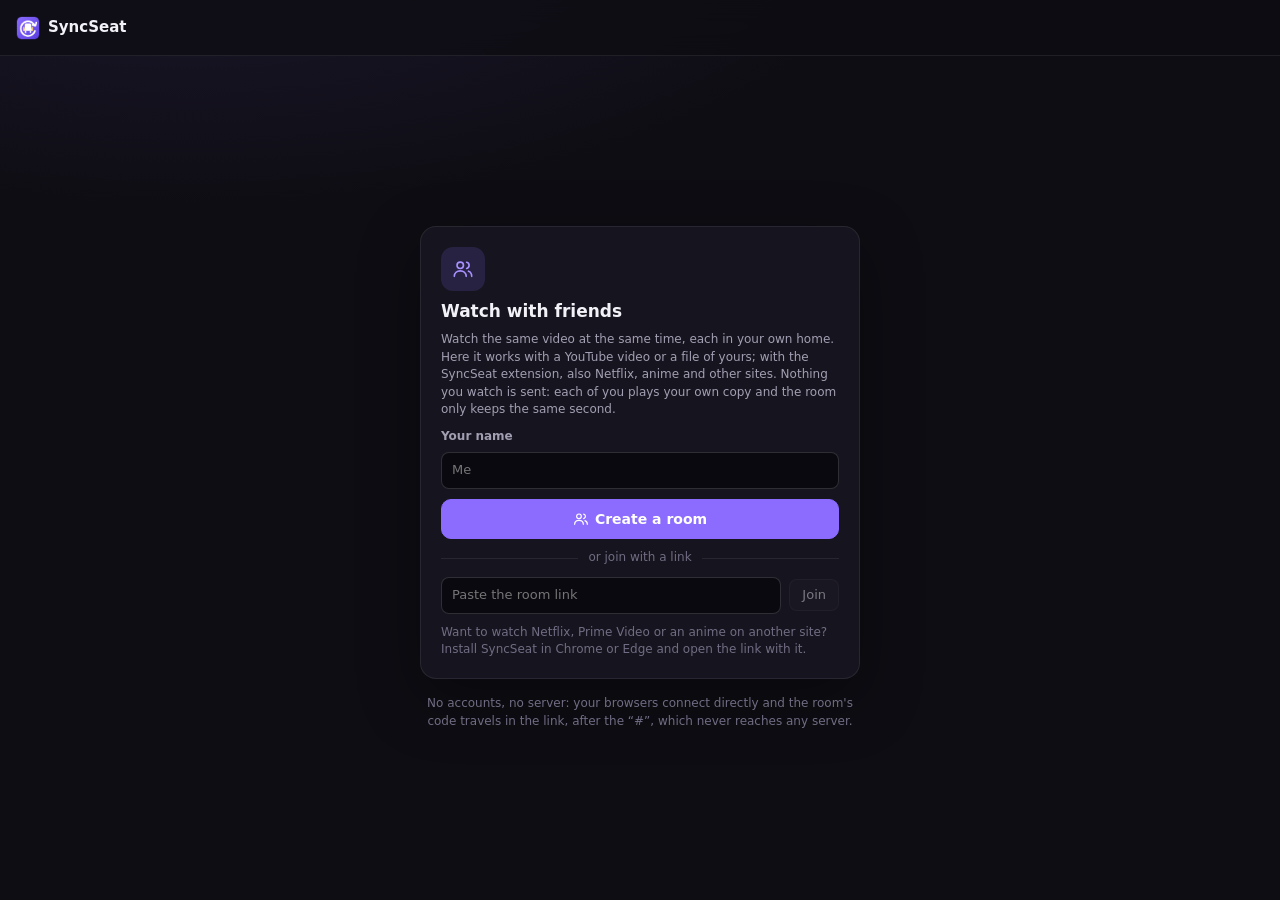
<file: index.html>
<!doctype html>
<html lang="es">
  <head>
    <meta charset="utf-8" />
    <meta name="viewport" content="width=device-width, initial-scale=1" />
    <meta name="referrer" content="no-referrer" />
    <title>SyncSeat · Sala</title>
    <link rel="icon" href="./icon/32.png" />
    <!--
      Preview card that Discord, WhatsApp and other chat apps show when a room link is pasted.
      Their crawlers read this HTML without running scripts and never receive the fragment (#…),
      so the card is the same for invitations and replies and says nothing about the room.
      og:url and og:image must be absolute.
    -->
    <meta
      name="description"
      content="Ver lo mismo a la vez, sincronizados. Abre el enlace para entrar en la sala: sin cuenta y sin instalar nada."
    />
    <meta name="theme-color" content="#8b6cff" />
    <meta property="og:type" content="website" />
    <meta property="og:site_name" content="SyncSeat" />
    <meta property="og:locale" content="es_ES" />
    <meta property="og:title" content="Sala de SyncSeat" />
    <meta
      property="og:description"
      content="Ver lo mismo a la vez, sincronizados. Abre el enlace para entrar en la sala: sin cuenta y sin instalar nada."
    />
    <meta property="og:url" content="https://joseveigac.github.io/syncseat-sala/" />
    <meta property="og:image" content="https://joseveigac.github.io/syncseat-sala/icon/512.png" />
    <meta property="og:image:width" content="512" />
    <meta property="og:image:height" content="512" />
    <meta property="og:image:alt" content="Logotipo de SyncSeat: una butaca de cine dentro de una flecha circular" />
    <meta name="twitter:card" content="summary" />
    <script type="module" crossorigin src="./assets/index-Cd1Z63p4.js"></script>
    <link rel="stylesheet" crossorigin href="./assets/index-DQoMHXRe.css">
  </head>
  <body>
    <div id="app"></div>
  </body>
</html>
</file>
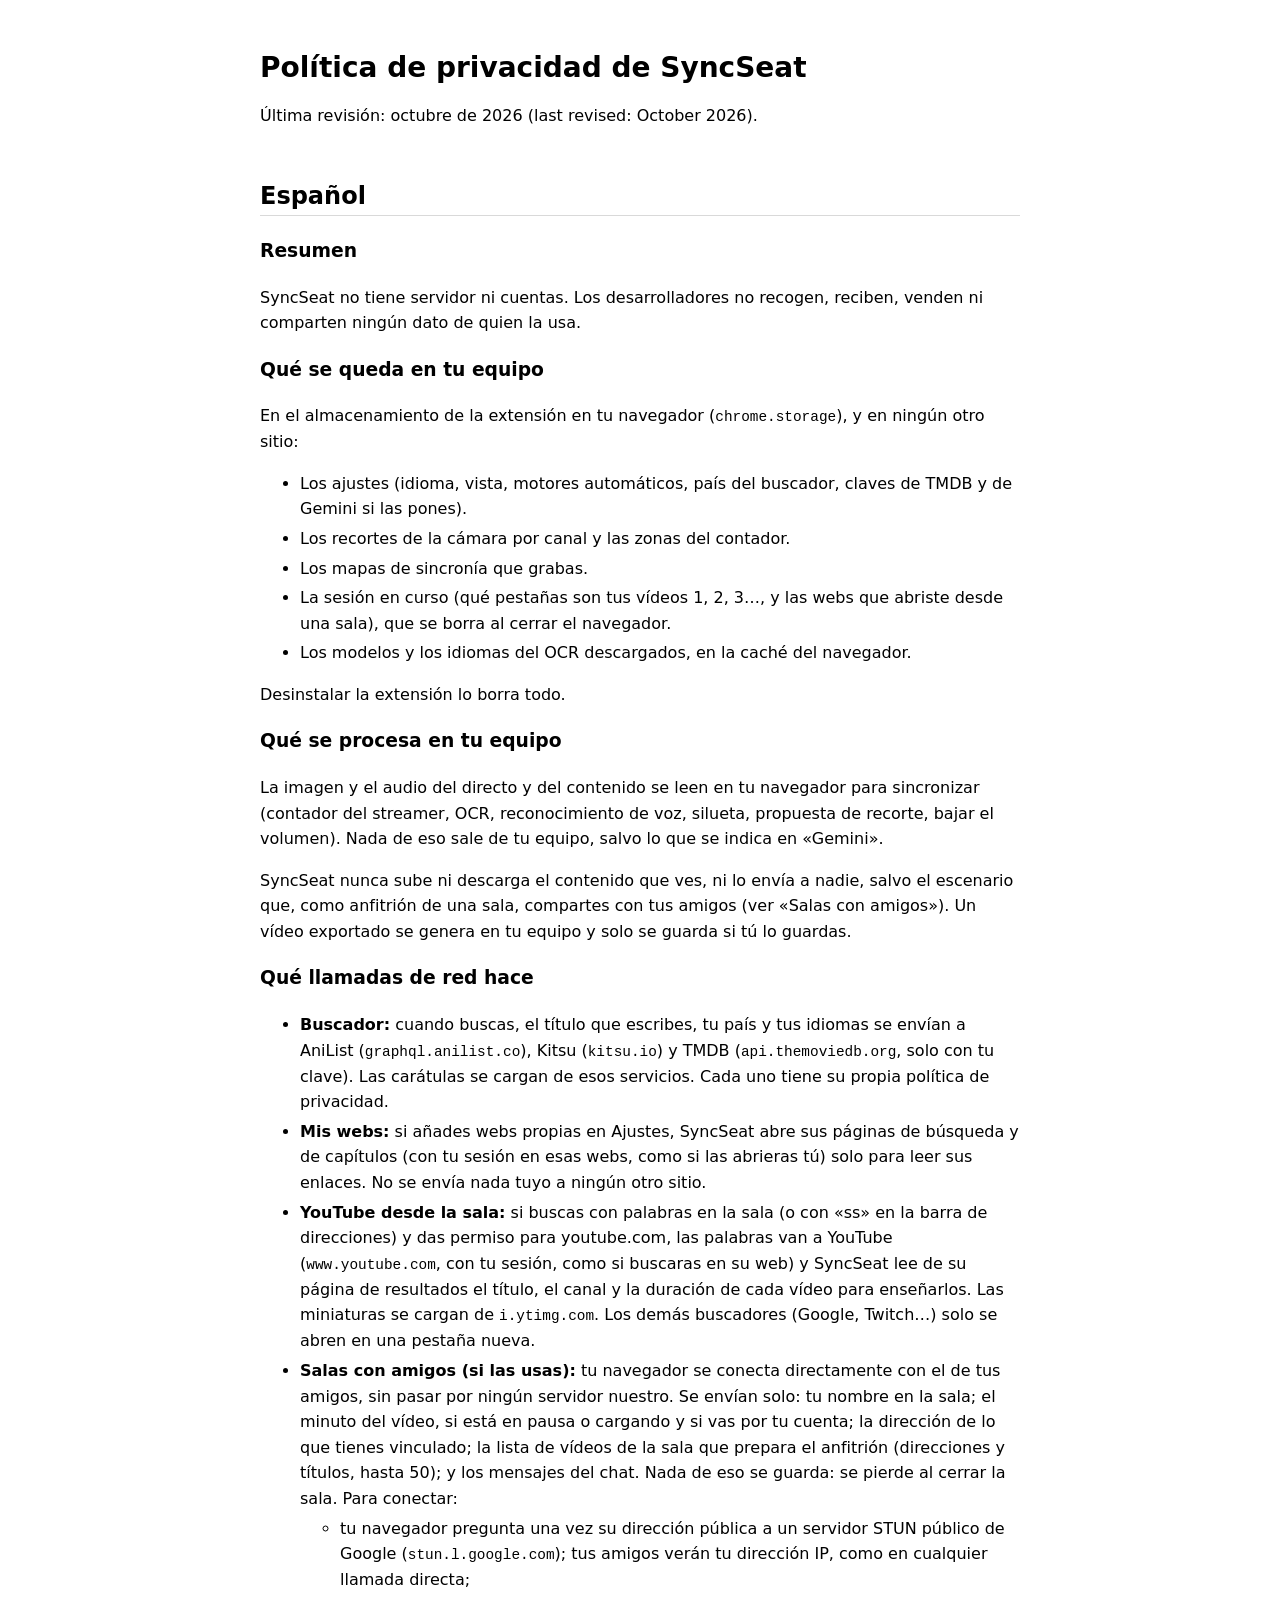
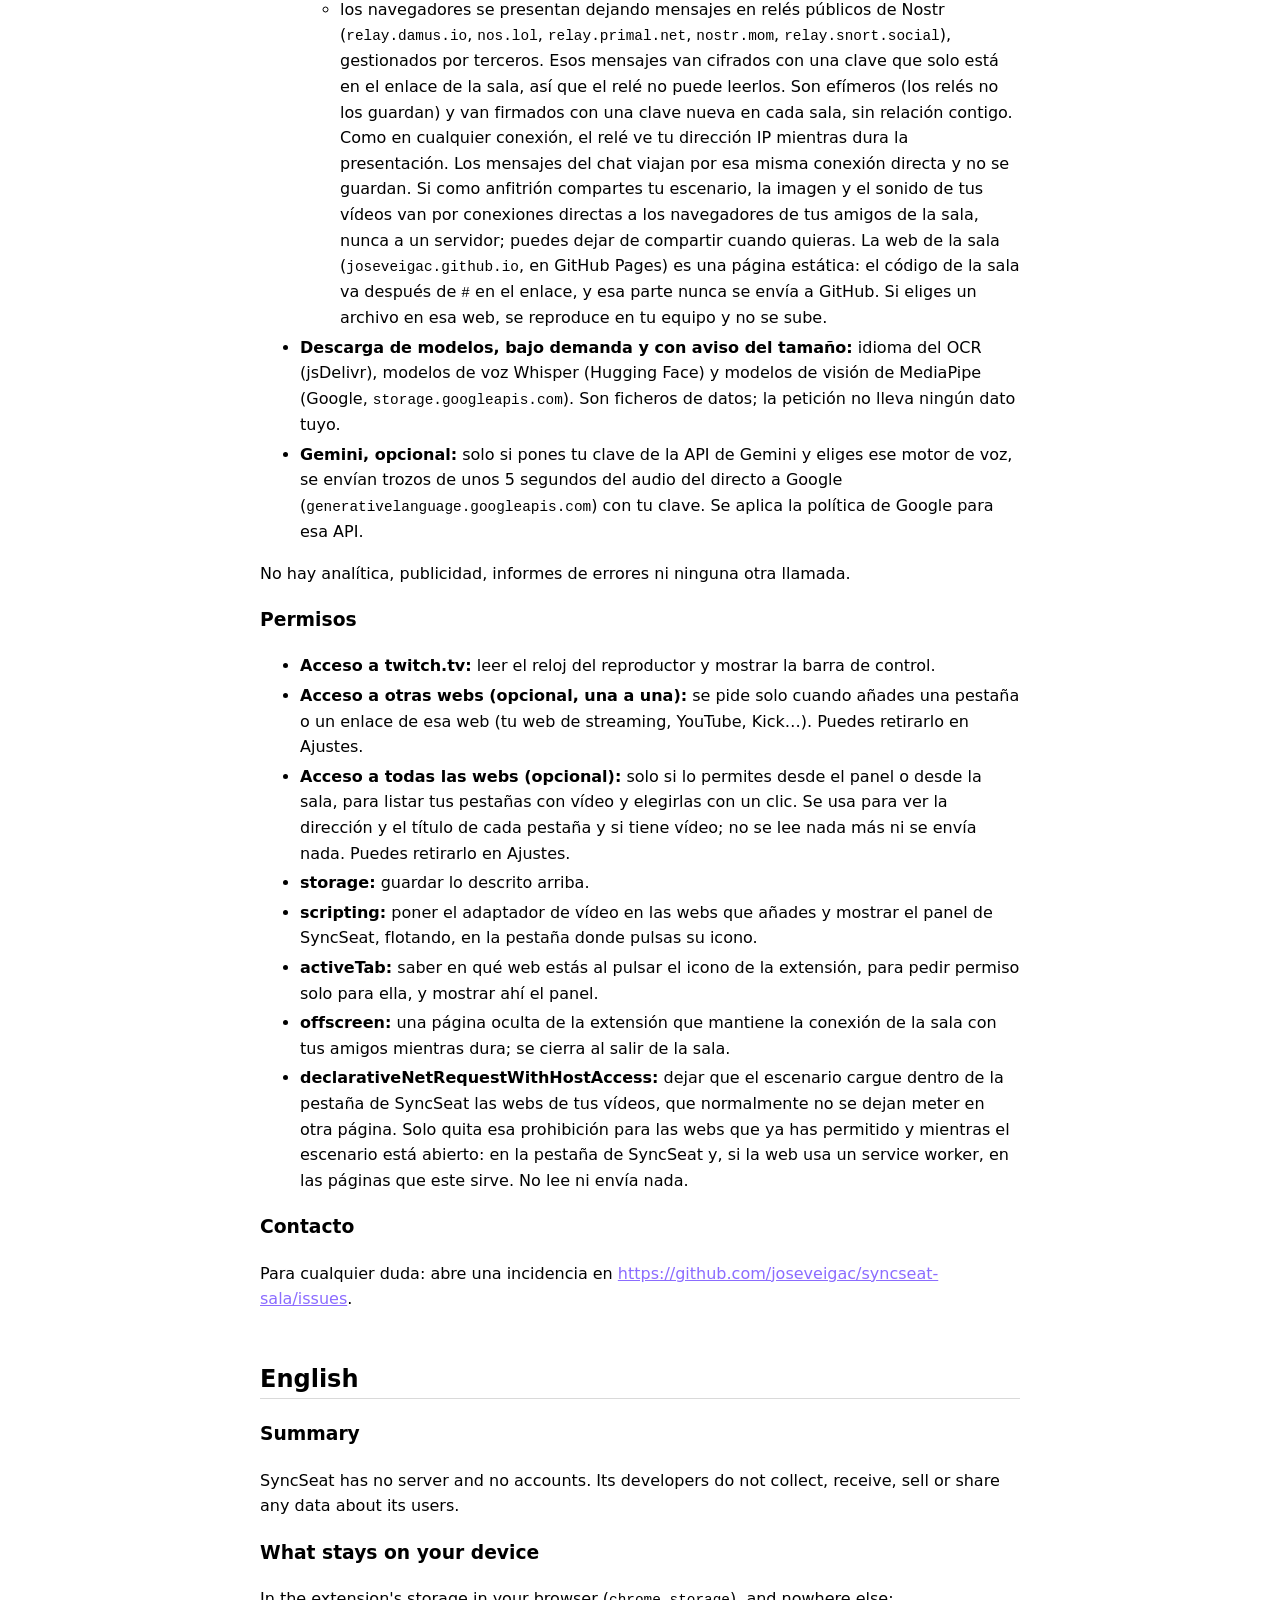
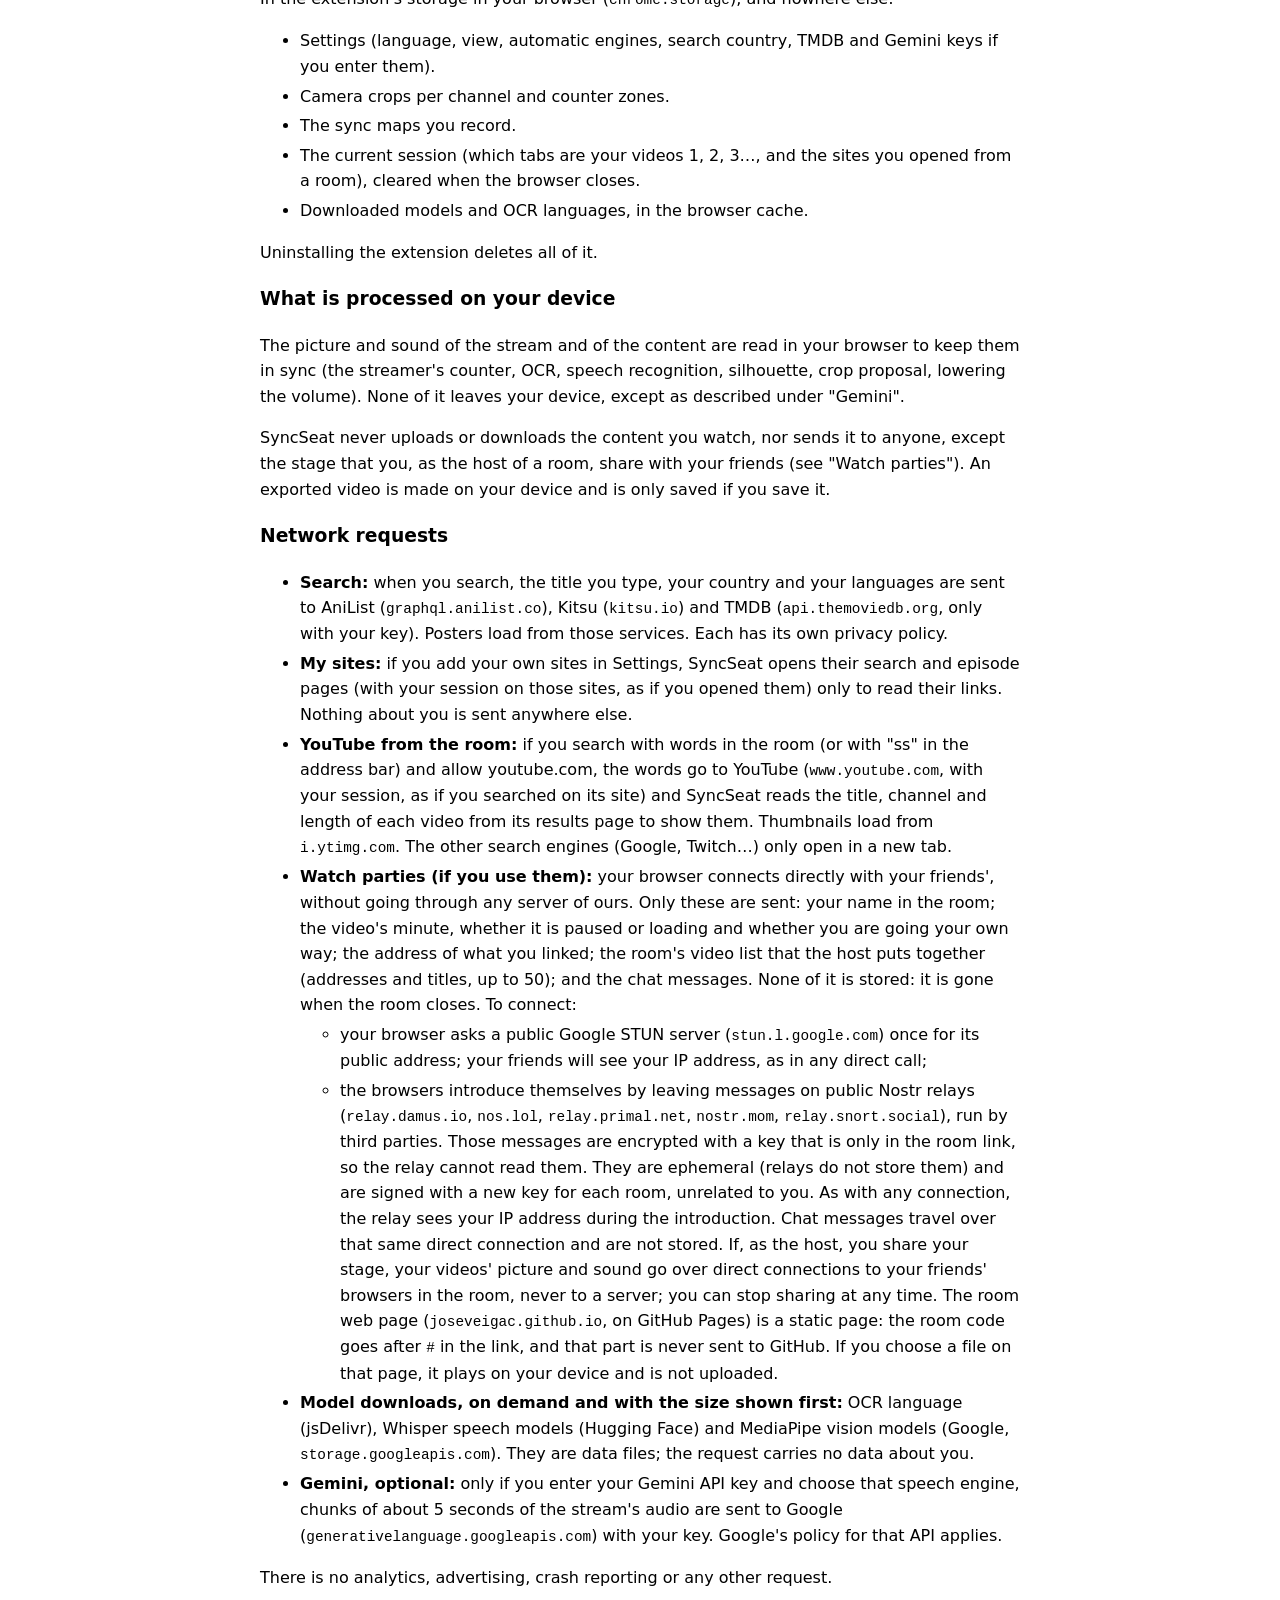
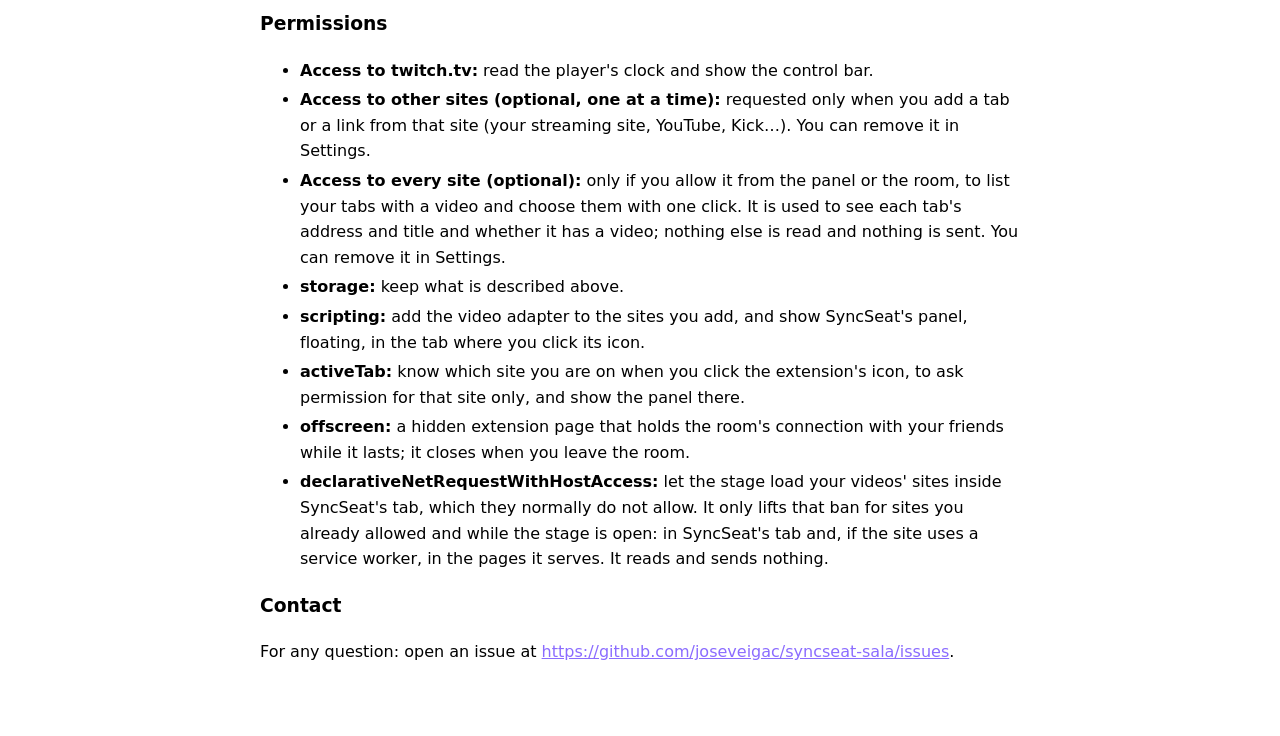
<file: privacidad.html>
<!doctype html>
<html lang="es">
  <head>
    <meta charset="utf-8" />
    <meta name="viewport" content="width=device-width, initial-scale=1" />
    <meta name="referrer" content="no-referrer" />
    <title>Política de privacidad de SyncSeat</title>
    <link rel="icon" href="./icon/32.png" />
    <style>
      :root { color-scheme: light dark; --accent: #8b6cff; }
      body { margin: 0; font: 16px/1.6 system-ui, sans-serif; background: Canvas; color: CanvasText; }
      main { max-width: 760px; margin: 0 auto; padding: 32px 16px 64px; }
      h1 { font-size: 28px; line-height: 1.2; }
      h2 { margin-top: 48px; border-bottom: 1px solid color-mix(in srgb, CanvasText 15%, transparent); }
      a { color: var(--accent); overflow-wrap: anywhere; }
      code { font-size: 0.9em; overflow-wrap: anywhere; }
      li { margin: 4px 0; }
    </style>
  </head>
  <body>
    <main>
<h1>Política de privacidad de SyncSeat</h1>
<p>Última revisión: octubre de 2026 (last revised: October 2026).</p>
<h2>Español</h2>
<h3>Resumen</h3>
<p>SyncSeat no tiene servidor ni cuentas. Los desarrolladores no recogen, reciben, venden ni comparten ningún dato de quien la usa.</p>
<h3>Qué se queda en tu equipo</h3>
<p>En el almacenamiento de la extensión en tu navegador (<code>chrome.storage</code>), y en ningún otro sitio:</p>
<ul><li>
Los ajustes (idioma, vista, motores automáticos, país del buscador, claves de TMDB y de Gemini si las pones).
</li><li>
Los recortes de la cámara por canal y las zonas del contador.
</li><li>
Los mapas de sincronía que grabas.
</li><li>
La sesión en curso (qué pestañas son tus vídeos 1, 2, 3…, y las webs que abriste desde una sala), que se borra al cerrar el navegador.
</li><li>
Los modelos y los idiomas del OCR descargados, en la caché del navegador.
</li></ul>
<p>Desinstalar la extensión lo borra todo.</p>
<h3>Qué se procesa en tu equipo</h3>
<p>La imagen y el audio del directo y del contenido se leen en tu navegador para sincronizar (contador del streamer, OCR, reconocimiento de voz, silueta, propuesta de recorte, bajar el volumen). Nada de eso sale de tu equipo, salvo lo que se indica en «Gemini».</p>
<p>SyncSeat nunca sube ni descarga el contenido que ves, ni lo envía a nadie, salvo el escenario que, como anfitrión de una sala, compartes con tus amigos (ver «Salas con amigos»). Un vídeo exportado se genera en tu equipo y solo se guarda si tú lo guardas.</p>
<h3>Qué llamadas de red hace</h3>
<ul><li>
<strong>Buscador:</strong> cuando buscas, el título que escribes, tu país y tus idiomas se envían a AniList (<code>graphql.anilist.co</code>), Kitsu (<code>kitsu.io</code>) y TMDB (<code>api.themoviedb.org</code>, solo con tu clave). Las carátulas se cargan de esos servicios. Cada uno tiene su propia política de privacidad.
</li><li>
<strong>Mis webs:</strong> si añades webs propias en Ajustes, SyncSeat abre sus páginas de búsqueda y de capítulos (con tu sesión en esas webs, como si las abrieras tú) solo para leer sus enlaces. No se envía nada tuyo a ningún otro sitio.
</li><li>
<strong>YouTube desde la sala:</strong> si buscas con palabras en la sala (o con «ss» en la barra de direcciones) y das permiso para youtube.com, las palabras van a YouTube (<code>www.youtube.com</code>, con tu sesión, como si buscaras en su web) y SyncSeat lee de su página de resultados el título, el canal y la duración de cada vídeo para enseñarlos. Las miniaturas se cargan de <code>i.ytimg.com</code>. Los demás buscadores (Google, Twitch…) solo se abren en una pestaña nueva.
</li><li>
<strong>Salas con amigos (si las usas):</strong> tu navegador se conecta directamente con el de tus amigos, sin pasar por ningún servidor nuestro. Se envían solo: tu nombre en la sala; el minuto del vídeo, si está en pausa o cargando y si vas por tu cuenta; la dirección de lo que tienes vinculado; la lista de vídeos de la sala que prepara el anfitrión (direcciones y títulos, hasta 50); y los mensajes del chat. Nada de eso se guarda: se pierde al cerrar la sala. Para conectar:
<ul><li>
tu navegador pregunta una vez su dirección pública a un servidor STUN público de Google (<code>stun.l.google.com</code>); tus amigos verán tu dirección IP, como en cualquier llamada directa;
</li><li>
los navegadores se presentan dejando mensajes en relés públicos de Nostr (<code>relay.damus.io</code>, <code>nos.lol</code>, <code>relay.primal.net</code>, <code>nostr.mom</code>, <code>relay.snort.social</code>), gestionados por terceros. Esos mensajes van cifrados con una clave que solo está en el enlace de la sala, así que el relé no puede leerlos. Son efímeros (los relés no los guardan) y van firmados con una clave nueva en cada sala, sin relación contigo. Como en cualquier conexión, el relé ve tu dirección IP mientras dura la presentación. Los mensajes del chat viajan por esa misma conexión directa y no se guardan. Si como anfitrión compartes tu escenario, la imagen y el sonido de tus vídeos van por conexiones directas a los navegadores de tus amigos de la sala, nunca a un servidor; puedes dejar de compartir cuando quieras. La web de la sala (<code>joseveigac.github.io</code>, en GitHub Pages) es una página estática: el código de la sala va después de <code>#</code> en el enlace, y esa parte nunca se envía a GitHub. Si eliges un archivo en esa web, se reproduce en tu equipo y no se sube.
</li></ul>
</li><li>
<strong>Descarga de modelos, bajo demanda y con aviso del tamaño:</strong> idioma del OCR (jsDelivr), modelos de voz Whisper (Hugging Face) y modelos de visión de MediaPipe (Google, <code>storage.googleapis.com</code>). Son ficheros de datos; la petición no lleva ningún dato tuyo.
</li><li>
<strong>Gemini, opcional:</strong> solo si pones tu clave de la API de Gemini y eliges ese motor de voz, se envían trozos de unos 5 segundos del audio del directo a Google (<code>generativelanguage.googleapis.com</code>) con tu clave. Se aplica la política de Google para esa API.
</li></ul>
<p>No hay analítica, publicidad, informes de errores ni ninguna otra llamada.</p>
<h3>Permisos</h3>
<ul><li>
<strong>Acceso a twitch.tv:</strong> leer el reloj del reproductor y mostrar la barra de control.
</li><li>
<strong>Acceso a otras webs (opcional, una a una):</strong> se pide solo cuando añades una pestaña o un enlace de esa web (tu web de streaming, YouTube, Kick…). Puedes retirarlo en Ajustes.
</li><li>
<strong>Acceso a todas las webs (opcional):</strong> solo si lo permites desde el panel o desde la sala, para listar tus pestañas con vídeo y elegirlas con un clic. Se usa para ver la dirección y el título de cada pestaña y si tiene vídeo; no se lee nada más ni se envía nada. Puedes retirarlo en Ajustes.
</li><li>
<strong>storage:</strong> guardar lo descrito arriba.
</li><li>
<strong>scripting:</strong> poner el adaptador de vídeo en las webs que añades y mostrar el panel de SyncSeat, flotando, en la pestaña donde pulsas su icono.
</li><li>
<strong>activeTab:</strong> saber en qué web estás al pulsar el icono de la extensión, para pedir permiso solo para ella, y mostrar ahí el panel.
</li><li>
<strong>offscreen:</strong> una página oculta de la extensión que mantiene la conexión de la sala con tus amigos mientras dura; se cierra al salir de la sala.
</li><li>
<strong>declarativeNetRequestWithHostAccess:</strong> dejar que el escenario cargue dentro de la pestaña de SyncSeat las webs de tus vídeos, que normalmente no se dejan meter en otra página. Solo quita esa prohibición para las webs que ya has permitido y mientras el escenario está abierto: en la pestaña de SyncSeat y, si la web usa un service worker, en las páginas que este sirve. No lee ni envía nada.
</li></ul>
<h3>Contacto</h3>
<p>Para cualquier duda: abre una incidencia en <a href="https://github.com/joseveigac/syncseat-sala/issues">https://github.com/joseveigac/syncseat-sala/issues</a>.</p>
<h2>English</h2>
<h3>Summary</h3>
<p>SyncSeat has no server and no accounts. Its developers do not collect, receive, sell or share any data about its users.</p>
<h3>What stays on your device</h3>
<p>In the extension's storage in your browser (<code>chrome.storage</code>), and nowhere else:</p>
<ul><li>
Settings (language, view, automatic engines, search country, TMDB and Gemini keys if you enter them).
</li><li>
Camera crops per channel and counter zones.
</li><li>
The sync maps you record.
</li><li>
The current session (which tabs are your videos 1, 2, 3…, and the sites you opened from a room), cleared when the browser closes.
</li><li>
Downloaded models and OCR languages, in the browser cache.
</li></ul>
<p>Uninstalling the extension deletes all of it.</p>
<h3>What is processed on your device</h3>
<p>The picture and sound of the stream and of the content are read in your browser to keep them in sync (the streamer's counter, OCR, speech recognition, silhouette, crop proposal, lowering the volume). None of it leaves your device, except as described under &quot;Gemini&quot;.</p>
<p>SyncSeat never uploads or downloads the content you watch, nor sends it to anyone, except the stage that you, as the host of a room, share with your friends (see &quot;Watch parties&quot;). An exported video is made on your device and is only saved if you save it.</p>
<h3>Network requests</h3>
<ul><li>
<strong>Search:</strong> when you search, the title you type, your country and your languages are sent to AniList (<code>graphql.anilist.co</code>), Kitsu (<code>kitsu.io</code>) and TMDB (<code>api.themoviedb.org</code>, only with your key). Posters load from those services. Each has its own privacy policy.
</li><li>
<strong>My sites:</strong> if you add your own sites in Settings, SyncSeat opens their search and episode pages (with your session on those sites, as if you opened them) only to read their links. Nothing about you is sent anywhere else.
</li><li>
<strong>YouTube from the room:</strong> if you search with words in the room (or with &quot;ss&quot; in the address bar) and allow youtube.com, the words go to YouTube (<code>www.youtube.com</code>, with your session, as if you searched on its site) and SyncSeat reads the title, channel and length of each video from its results page to show them. Thumbnails load from <code>i.ytimg.com</code>. The other search engines (Google, Twitch…) only open in a new tab.
</li><li>
<strong>Watch parties (if you use them):</strong> your browser connects directly with your friends', without going through any server of ours. Only these are sent: your name in the room; the video's minute, whether it is paused or loading and whether you are going your own way; the address of what you linked; the room's video list that the host puts together (addresses and titles, up to 50); and the chat messages. None of it is stored: it is gone when the room closes. To connect:
<ul><li>
your browser asks a public Google STUN server (<code>stun.l.google.com</code>) once for its public address; your friends will see your IP address, as in any direct call;
</li><li>
the browsers introduce themselves by leaving messages on public Nostr relays (<code>relay.damus.io</code>, <code>nos.lol</code>, <code>relay.primal.net</code>, <code>nostr.mom</code>, <code>relay.snort.social</code>), run by third parties. Those messages are encrypted with a key that is only in the room link, so the relay cannot read them. They are ephemeral (relays do not store them) and are signed with a new key for each room, unrelated to you. As with any connection, the relay sees your IP address during the introduction. Chat messages travel over that same direct connection and are not stored. If, as the host, you share your stage, your videos' picture and sound go over direct connections to your friends' browsers in the room, never to a server; you can stop sharing at any time. The room web page (<code>joseveigac.github.io</code>, on GitHub Pages) is a static page: the room code goes after <code>#</code> in the link, and that part is never sent to GitHub. If you choose a file on that page, it plays on your device and is not uploaded.
</li></ul>
</li><li>
<strong>Model downloads, on demand and with the size shown first:</strong> OCR language (jsDelivr), Whisper speech models (Hugging Face) and MediaPipe vision models (Google, <code>storage.googleapis.com</code>). They are data files; the request carries no data about you.
</li><li>
<strong>Gemini, optional:</strong> only if you enter your Gemini API key and choose that speech engine, chunks of about 5 seconds of the stream's audio are sent to Google (<code>generativelanguage.googleapis.com</code>) with your key. Google's policy for that API applies.
</li></ul>
<p>There is no analytics, advertising, crash reporting or any other request.</p>
<h3>Permissions</h3>
<ul><li>
<strong>Access to twitch.tv:</strong> read the player's clock and show the control bar.
</li><li>
<strong>Access to other sites (optional, one at a time):</strong> requested only when you add a tab or a link from that site (your streaming site, YouTube, Kick…). You can remove it in Settings.
</li><li>
<strong>Access to every site (optional):</strong> only if you allow it from the panel or the room, to list your tabs with a video and choose them with one click. It is used to see each tab's address and title and whether it has a video; nothing else is read and nothing is sent. You can remove it in Settings.
</li><li>
<strong>storage:</strong> keep what is described above.
</li><li>
<strong>scripting:</strong> add the video adapter to the sites you add, and show SyncSeat's panel, floating, in the tab where you click its icon.
</li><li>
<strong>activeTab:</strong> know which site you are on when you click the extension's icon, to ask permission for that site only, and show the panel there.
</li><li>
<strong>offscreen:</strong> a hidden extension page that holds the room's connection with your friends while it lasts; it closes when you leave the room.
</li><li>
<strong>declarativeNetRequestWithHostAccess:</strong> let the stage load your videos' sites inside SyncSeat's tab, which they normally do not allow. It only lifts that ban for sites you already allowed and while the stage is open: in SyncSeat's tab and, if the site uses a service worker, in the pages it serves. It reads and sends nothing.
</li></ul>
<h3>Contact</h3>
<p>For any question: open an issue at <a href="https://github.com/joseveigac/syncseat-sala/issues">https://github.com/joseveigac/syncseat-sala/issues</a>.</p>
    </main>
  </body>
</html>
</file>
<file: assets/index-DQoMHXRe.css>
:root{--bg:#0e0d13;--surface:#16141e;--surface-2:#1e1b29;--surface-3:#2a2639;--panel:var(--surface);--line:#ffffff14;--line-strong:#ffffff26;--text:#f3f1f8;--muted:#a39fb3;--faint:#716c83;--accent:#8b6cff;--accent-strong:#a891ff;--accent-soft:#8b6cff29;--accent-text:#fff;--green:#34d399;--amber:#fbbf24;--red:#f87171;--radius:12px;--radius-sm:8px;--avatar-0:#7c5cff;--avatar-1:#e0568a;--avatar-2:#2a9d8f;--avatar-3:#d9822b;--avatar-4:#3b82c4;--avatar-5:#9b5de5;--avatar-6:#3f9d4a;--avatar-7:#c2484d;--lightningcss-light: ;--lightningcss-dark:initial;color-scheme:dark}*{box-sizing:border-box}body{background:var(--bg);color:var(--text);-webkit-font-smoothing:antialiased;margin:0;font:14px/1.45 system-ui,-apple-system,Segoe UI,Roboto,sans-serif}h1{align-items:center;gap:8px;margin:0;font-size:18px;display:flex}h1 img{width:24px;height:24px}h2{color:var(--text);margin:0;font-size:13px;font-weight:600}.section-title{letter-spacing:.06em;text-transform:uppercase;color:var(--faint);margin:0;font-size:11px;font-weight:600}.icon{flex:none;display:block}button,select,label.button,a.button{font:inherit;color:var(--text);background:var(--surface-2);border:1px solid var(--line);border-radius:var(--radius-sm);cursor:pointer;justify-content:center;align-items:center;gap:6px;padding:7px 12px;font-size:13px;font-weight:500;line-height:1.2;text-decoration:none;transition:background .12s,border-color .12s,color .12s;display:inline-flex}button:hover:not(:disabled),label.button:hover,a.button:hover{background:var(--surface-3)}button:focus-visible,input:focus-visible,textarea:focus-visible,select:focus-visible,summary:focus-visible{outline:2px solid var(--accent-strong);outline-offset:2px}button.primary,a.button.primary{background:var(--accent);border-color:var(--accent);color:var(--accent-text);font-weight:600}button.primary:hover:not(:disabled),a.button.primary:hover{background:var(--accent-strong)}button.ghost{color:var(--muted);background:0 0;border-color:#0000}button.ghost:hover:not(:disabled){background:var(--surface-2);color:var(--text)}button.danger{color:#ffb4b4}button.big{border-radius:10px;padding:11px 14px;font-size:14px}button.icon-btn{flex:none;width:32px;height:32px;padding:0}button.icon-btn.small{width:28px;height:28px}button:disabled{opacity:.45;cursor:default}a{color:var(--accent-strong)}.muted{color:var(--muted)}.faint{color:var(--faint)}.small{font-size:12px}.card{background:var(--surface);border:1px solid var(--line);border-radius:var(--radius);padding:14px}.row{flex-wrap:wrap;align-items:center;gap:8px;display:flex}.row.nowrap{flex-wrap:nowrap}.spacer{flex:1}.stack{flex-direction:column;gap:10px;display:flex}.stack.tight{gap:6px}.light{border-radius:50%;flex:none;width:9px;height:9px;display:inline-block}.light.green{background:var(--green);box-shadow:0 0 0 3px #34d3992e}.light.amber{background:var(--amber);box-shadow:0 0 0 3px #fbbf242e}.light.red{background:var(--red);box-shadow:0 0 0 3px #f871712e}.light.grey{background:var(--faint)}.notice{border-radius:var(--radius-sm);background:#fbbf2414;border:1px solid #fbbf2440;padding:8px 10px;font-size:13px}.notice.error{background:#f8717114;border-color:#f871714d}.notice.info{border-color:var(--line);background:var(--surface-2)}textarea{width:100%;min-height:220px;color:var(--text);border:1px solid var(--line);border-radius:var(--radius-sm);background:#0a0910;padding:8px;font:12px/1.4 ui-monospace,monospace}input[type=password],input[type=text],input[type=search],input:not([type]){font:inherit;color:var(--text);border:1px solid var(--line-strong);border-radius:var(--radius-sm);background:#0a0910;min-width:0;padding:8px 10px;font-size:13px}input.error{border-color:var(--red)}input[type=range]{accent-color:var(--accent)}input[type=checkbox]{accent-color:var(--accent);width:16px;height:16px}.options{max-width:760px;margin:0 auto;padding:24px 16px 48px}ul.plain{flex-direction:column;gap:6px;margin:0;padding:0;list-style:none;display:flex}ul.plain li{justify-content:space-between;align-items:center;gap:8px;display:flex}.ellipsis{text-overflow:ellipsis;white-space:nowrap;overflow:hidden}.seg{border:1px solid var(--line);background:#0a0910;border-radius:10px;gap:2px;padding:3px;display:flex}.seg>button{white-space:nowrap;color:var(--muted);background:0 0;border:0;border-radius:7px;flex:1;min-width:0;padding:6px 8px}.seg>button:hover:not(:disabled){background:var(--surface-2);color:var(--text)}.seg>button.on{background:var(--surface-3);color:var(--text);box-shadow:0 1px 2px #0006}.stepper{border:1px solid var(--line);background:var(--surface-2);border-radius:10px;display:flex;overflow:hidden}.stepper>button{font-variant-numeric:tabular-nums;background:0 0;border:0;border-radius:0;flex:1;min-width:0;padding:8px 0}.stepper>button+button{border-left:1px solid var(--line)}.stepper>button.play{color:var(--accent-strong);flex:1.2}details.fold{border-top:1px solid var(--line);padding-top:10px}details.fold>summary{cursor:pointer;color:var(--muted);-webkit-user-select:none;user-select:none;align-items:center;gap:8px;font-size:13px;font-weight:500;list-style:none;display:flex}details.fold>summary::-webkit-details-marker{display:none}details.fold>summary .icon:last-child{margin-left:auto;transition:transform .15s}details.fold[open]>summary .icon:last-child{transform:rotate(180deg)}details.fold>summary:hover{color:var(--text)}details.fold>.fold-body{margin-top:10px}.chip{background:var(--surface-2);border:1px solid var(--line);color:var(--muted);border-radius:999px;align-items:center;gap:6px;padding:3px 8px;font-size:12px;display:inline-flex}.chip.accent{background:var(--accent-soft);color:var(--accent-strong);border-color:#0000}.badge{background:var(--accent-soft);color:var(--accent-strong);border-radius:999px;align-items:center;padding:1px 6px;font-size:11px;font-weight:600;display:inline-flex}.badge.mod{color:var(--green);background:#34d39929;gap:3px}.player{background:#000;justify-content:center;align-items:center;display:flex;position:fixed;inset:0}.player-video{object-fit:contain;background:#000;width:100%;height:100%}.player-empty{text-align:center;background:var(--bg);flex-direction:column;justify-content:center;align-items:center;gap:12px;padding:16px;display:flex;position:absolute;inset:0}.player-tools{opacity:0;align-items:center;gap:8px;max-width:calc(100% - 16px);transition:opacity .2s;display:flex;position:absolute;top:8px;left:8px;right:8px}.player:hover .player-tools,.player:not(.embedded) .player-tools{opacity:1}.player-tools .ellipsis{max-width:30%}.player-warnings{flex-direction:column;gap:6px;display:flex;position:absolute;bottom:56px;left:12px;right:12px}.player-export-warning{position:absolute;top:52px;left:8px}:is(.player:has(.player-export-warning) .player-tools,.player:has([data-testid=syncseat-export-save]) .player-tools){opacity:1}.player.embedded .player-tools{top:auto;bottom:8px}.player.embedded .player-export-warning{top:auto;bottom:52px}.panel{padding:12px}.panel.embedded{background:0 0;min-height:100vh}.panel-top{align-items:center;gap:6px;display:flex}.panel-top .seg{flex:1}.panel-tabs{gap:6px;display:flex}.panel-tabs button{flex:1}.panel-tabs button.current{background:var(--accent);border-color:var(--accent);color:var(--accent-text);font-weight:600}.status-line{align-items:center;gap:8px;font-weight:600;display:flex}.tab-row{border:1px solid var(--line);background:var(--surface-2);border-radius:10px;flex-direction:column;gap:8px;padding:10px;align-items:stretch!important}.tab-row.marked{border-color:#8b6cff80}button.link{color:var(--accent-strong);background:0 0;border:0;padding:0 4px}button.tab-title{text-align:left;width:100%;min-width:0;color:var(--text);flex-direction:column;align-items:flex-start;gap:1px;padding:0;display:flex}button.tab-title:hover:not(:disabled){background:0 0}button.tab-title>*{max-width:100%}button.choice{text-align:left;flex-direction:column;align-items:flex-start;gap:2px;display:flex}button.choice.marked{border-color:var(--accent);background:var(--accent-soft)}button.choice span{font-size:12px}.view-grid{grid-template-columns:1fr 1fr;gap:8px;display:grid}button.view-tile{text-align:left;border-radius:10px;flex-direction:column;align-items:stretch;gap:6px;padding:8px}button.view-tile.marked{border-color:var(--accent);background:var(--accent-soft)}button.view-tile strong{font-size:12px;font-weight:600}.view-thumb{border-radius:6px;width:100%;height:auto;display:block}.volume-row{color:var(--muted);grid-template-columns:20px 1fr;align-items:center;gap:8px;display:grid}.volume-row input{width:100%}.menu-list{flex-direction:column;gap:2px;display:flex}.menu-list>button{color:var(--text);background:0 0;border-color:#0000;justify-content:flex-start;padding:8px}.menu-list>button:hover:not(:disabled){background:var(--surface-2)}.menu-list>button .icon{color:var(--muted)}.slot-number{background:var(--accent-soft);width:26px;height:26px;color:var(--accent-strong);border-radius:8px;flex:none;justify-content:center;align-items:center;font-size:13px;font-weight:700;display:inline-flex}.big-status{font-size:15px}details>summary{cursor:pointer;color:var(--muted)}details.card>summary{color:var(--text)}.details-body{margin-top:10px}.notice.in-room{background:#34d39914;border-color:#34d39959}.stage-page{flex-direction:column;min-width:0;height:100vh;display:flex}.stage-bar{border-bottom:1px solid var(--line);background:var(--surface);flex-wrap:nowrap;align-items:center;gap:8px;padding:8px 12px;display:flex;overflow-x:auto}.stage-modes{display:inline-flex}.stage{isolation:isolate;background:#000;flex:1;min-height:0;position:relative;overflow:hidden}.stage-frames{display:contents}.slot-frame{background:#000;position:absolute;overflow:hidden}.dragging-frames .slot-frame iframe{pointer-events:none}.slot-frame.floating{border-radius:12px}.slot-frame iframe{transform-origin:0 0;background:#000;border:0;position:absolute;top:0;left:0}.stage-grid{grid-auto-rows:minmax(0,1fr);gap:4px;height:100%;display:grid}.stage-empty{justify-content:center;align-items:center;display:flex;position:absolute;inset:0}.tile{background:#000;min-height:0;position:relative;overflow:hidden}.tile video{object-fit:contain;background:#000;width:100%;height:100%;display:block}.tile.in-frame{pointer-events:none;background:0 0}.tile-place{pointer-events:none;position:absolute;inset:0}.tile video.tile-pass{display:none}.tile.in-frame .tile-grip,.tile.in-frame .tile-resize,.tile.in-frame .tile-note,.tile.in-frame.hover .tile-tools,.tile.in-frame:hover .tile-tools,.tile.in-frame:focus-within .tile-tools,.tile.in-frame.hover .tile-web,.tile.in-frame:hover .tile-web,.tile.in-frame:focus-within .tile-web{pointer-events:auto}.tile.hover .tile-tools,.tile:hover .tile-web,.tile.hover .tile-web,.tile:focus-within .tile-web{opacity:1}.tile-web{z-index:3;color:#fff;-webkit-backdrop-filter:blur(8px);backdrop-filter:blur(8px);opacity:0;background:#100e17c7;border:1px solid #ffffff26;border-radius:999px;justify-content:center;align-items:center;width:30px;height:30px;padding:0;transition:opacity .15s;display:flex;position:absolute;top:8px;right:8px}.tile.floating .tile-web{top:26px}.tile.floating{aspect-ratio:16/9;z-index:2;border:1px solid var(--line-strong);border-radius:12px;position:absolute;box-shadow:0 14px 40px #0000008c}.tile-number{z-index:3;color:#fff;-webkit-backdrop-filter:blur(8px);backdrop-filter:blur(8px);background:#100e17bf;border:1px solid #ffffff26;border-radius:999px;justify-content:center;align-items:center;min-width:22px;height:22px;padding:0 6px;font-size:12px;font-weight:700;display:flex;position:absolute;top:8px;left:8px}.tile-grip{cursor:move;color:#ffffffd9;z-index:3;touch-action:none;background:linear-gradient(#0000008c,#0000);justify-content:center;align-items:center;height:22px;display:flex;position:absolute;top:0;left:0;right:0}.tile-resize{z-index:4;touch-action:none;position:absolute}.tile-resize.n,.tile-resize.s{cursor:ns-resize;height:6px;left:14px;right:14px}.tile-resize.e,.tile-resize.w{cursor:ew-resize;width:6px;top:14px;bottom:14px}.tile-resize.n{top:0}.tile-resize.s{bottom:0}.tile-resize.e{right:0}.tile-resize.w{left:0}.tile-resize.ne,.tile-resize.nw,.tile-resize.se,.tile-resize.sw{width:14px;height:14px}.tile-resize.ne{cursor:nesw-resize;top:0;right:0}.tile-resize.nw{cursor:nwse-resize;top:0;left:0}.tile-resize.sw{cursor:nesw-resize;bottom:0;left:0}.tile-resize.se{cursor:nwse-resize;background:linear-gradient(135deg, transparent 50%, var(--accent) 50%);width:16px;height:16px;bottom:0;right:0}.tile-tools{-webkit-backdrop-filter:blur(14px);backdrop-filter:blur(14px);opacity:0;z-index:3;background:#100e17c7;border:1px solid #ffffff1a;border-radius:12px;flex-wrap:wrap;align-items:center;gap:4px;padding:6px 8px;transition:opacity .15s;display:flex;position:absolute;bottom:8px;left:8px;right:8px}.tile:hover .tile-tools,.tile:focus-within .tile-tools{opacity:1}.stage.idle{cursor:none}.stage.idle .tile .tile-tools,.stage.idle .tile .tile-web,.stage.idle .tile .tile-grip,.stage.idle .tile .tile-resize{opacity:0;pointer-events:none}.tile-tools button{padding:4px 8px;font-size:12px}.tile-tools input[type=range]{width:80px}.tile-note{z-index:3;text-align:center;background:#100e17e6;border-radius:12px;flex-direction:column;align-items:center;gap:8px;padding:12px;display:flex;position:absolute;inset:30% 10% auto}.seek{flex-basis:100%;align-items:center;gap:8px;display:flex}.seek input[type=range]{appearance:none;background:linear-gradient(to right, var(--accent-strong) var(--done,0%), #ffffff40 var(--done,0%));cursor:pointer;border-radius:2px;flex:1;height:4px;width:auto!important}.seek input[type=range]::-webkit-slider-thumb{appearance:none;background:#fff;border-radius:50%;width:12px;height:12px}.seek-time{font-variant-numeric:tabular-nums;white-space:nowrap;font-size:12px}.seek-live{letter-spacing:.04em;color:#fff;background:var(--red);border-radius:4px;padding:1px 6px;font-size:11px;font-weight:700}button.big-play{width:42px;height:42px;color:var(--text);border-radius:50%}.dot-mark{background:var(--green);border-radius:50%;flex:none;width:7px;height:7px}details.fold-card>summary{color:var(--text);align-items:center;gap:8px;list-style:none;display:flex}details.fold-card>summary::-webkit-details-marker{display:none}details.fold-card>summary .icon:last-child{color:var(--muted);margin-left:auto;transition:transform .15s}details.fold-card[open]>summary .icon:last-child{transform:rotate(180deg)}.tab-row.closed{background:0 0;border-style:dashed}.tab-row.closed .tab-title{flex-direction:column;flex:1;gap:1px;min-width:0;display:flex}.tab-row.closed .tab-title>*{max-width:100%}.tab-row.closed .slot-number{background:var(--surface-3);color:var(--muted)}.room-now{align-items:center;gap:10px;min-width:0;display:flex}button.play-room{border-radius:50%;flex:none;width:36px;height:36px;padding:0}.room-now-text{flex-direction:column;flex:1;min-width:0;display:flex}.room-time{font-variant-numeric:tabular-nums;letter-spacing:.01em;font-size:15px;line-height:1.25}.room-now-state{color:var(--muted);align-items:center;gap:6px;font-size:12px;display:flex}.room-now-state .light{width:7px;height:7px;box-shadow:none}.avatar{color:#fff;-webkit-user-select:none;user-select:none;letter-spacing:.02em;border-radius:50%;flex:none;justify-content:center;align-items:center;width:32px;height:32px;font-size:12px;font-weight:650;display:inline-flex}.avatar.sm{width:24px;height:24px;font-size:10px}.avatar.more{background:var(--surface-3);color:var(--muted)}.avatar-stack{display:inline-flex}.avatar-stack .avatar{box-shadow:0 0 0 2px var(--surface)}.avatar-stack .avatar+.avatar{margin-left:-6px}.member-list{flex-direction:column;gap:10px;margin:0;padding:0;list-style:none;display:flex}.member-list[hidden]{display:none}.member-list li{align-items:center;gap:10px;min-width:0;display:flex}.member-text{flex-direction:column;min-width:0;display:flex}.member-name{align-items:center;gap:6px;min-width:0;font-size:13px;display:flex}.member-status{color:var(--muted);align-items:center;gap:6px;font-size:12px;display:flex}.member-status .light{width:7px;height:7px;box-shadow:none}.chat{flex-direction:column;flex:1;min-height:0;display:flex}.chat-log{overscroll-behavior:contain;flex-direction:column;flex:1;min-height:0;padding:8px 0;display:flex;overflow-y:auto}.chat-empty{color:var(--faint);text-align:center;margin:auto;padding:24px 12px;font-size:13px}.msg{overflow-wrap:anywhere;padding:3px 12px;font-size:13px;line-height:1.5}.msg:hover{background:#ffffff0a}.msg-time{color:var(--faint);font-variant-numeric:tabular-nums;margin-right:6px;font-size:11px}.msg-name{font-weight:700}.msg-text{white-space:pre-wrap}.msg-text.reaction{vertical-align:-3px;font-size:22px;line-height:1.1}.note{color:var(--faint);align-items:center;gap:6px;padding:3px 12px;font-size:12px;line-height:1.5;display:flex}.composer{flex-direction:column;gap:8px;padding:10px 12px 12px;display:flex}input.compose-input{border-radius:var(--radius-sm);border:1px solid var(--line-strong);background:#0a0910;outline:none;width:100%;padding:9px 12px}input.compose-input:focus,input.compose-input:focus-visible{border-color:var(--accent);background:#000;outline:none}.compose-row{align-items:center;gap:8px;display:flex}.reactions{flex:1;min-width:0;display:flex}button.reaction-btn{border-radius:6px;flex:none;width:30px;height:30px;padding:0;font-size:17px;line-height:1;transition:transform .1s}button.reaction-btn:hover:not(:disabled){background:0 0;transform:translateY(-2px)scale(1.12)}button.send{flex:none;padding:7px 14px}.link-box{border:1px solid var(--line-strong);border-radius:var(--radius-sm);color:var(--muted);background:#0a0910;align-items:center;gap:8px;padding:0 10px;display:flex}.link-box input{color:var(--text);flex:1;font-family:ui-monospace,monospace;background:0 0!important;border:0!important;padding:9px 0!important;font-size:12px!important}.lobby-hero{flex-direction:column;align-items:flex-start;gap:8px;display:flex}.lobby-hero .hero-icon{background:var(--accent-soft);width:44px;height:44px;color:var(--accent-strong);border-radius:12px;justify-content:center;align-items:center;display:flex}.lobby-hero h2{font-size:17px}.field{flex-direction:column;gap:6px;display:flex}.field>label{color:var(--muted);font-size:12px;font-weight:600}.or{color:var(--faint);align-items:center;gap:10px;font-size:12px;display:flex}.or:before,.or:after{content:"";border-top:1px solid var(--line);flex:1}@media (prefers-reduced-motion:reduce){button.reaction-btn:hover:not(:disabled){transform:none}}.party{flex-direction:column;gap:12px;min-height:0;display:flex}.party .chat{border:1px solid var(--line);border-radius:var(--radius);background:var(--surface);overflow:hidden}.party .chat-log{min-height:160px;max-height:340px}.member-list li{justify-content:flex-start}.member-list .member-text+.member-action{margin-left:auto}.member-list .member-action.on{color:var(--green)}.mod-picker{flex-direction:column;gap:8px;display:flex}.mod-search{align-items:center;display:flex;position:relative}.mod-search>svg{color:var(--faint);pointer-events:none;position:absolute;left:10px}.mod-search>input{flex:1;min-width:0;padding-left:32px}.mod-list{flex-direction:column;gap:6px;max-height:240px;margin:0;padding:0;list-style:none;display:flex;overflow-y:auto}.mod-list li{align-items:center;gap:8px;min-width:0;display:flex}.mod-list li>strong{flex:1;min-width:0;font-size:13px}.mod-list li>button{flex:none}.mod-list li>button.on{color:var(--green)}.party-head{align-items:center;gap:8px;display:flex}.party-head h2{flex:1}.side-head{border-bottom:1px solid var(--line);flex:none;align-items:center;gap:4px;height:52px;padding:0 8px;display:flex}.side-title{flex:1;min-width:0;margin:0 4px;font-size:14px;font-weight:650}.side-head button.on{background:var(--accent-soft);color:var(--accent-strong);border-color:#0000}button.people-btn{color:var(--muted);font-variant-numeric:tabular-nums;background:0 0;border-radius:999px;gap:6px;padding:3px 9px 3px 3px;font-size:12px}.people-btn .avatar-stack .avatar{box-shadow:0 0 0 2px var(--surface)}.side-main{flex-direction:column;flex:1;min-height:0;display:flex;position:relative}.side-now{border-bottom:1px solid var(--line);flex:none;padding:10px 12px}button.list-btn{flex:0 auto;min-width:0;max-width:48%;padding:6px 8px;font-size:12px}.banners{flex-direction:column;flex:none;gap:6px;padding:8px 12px 0;display:flex}.banners:empty{display:none}.banners .notice{font-size:12px}.banner{border-radius:var(--radius-sm);background:var(--surface-2);border:1px solid var(--line);align-items:center;gap:8px;min-height:36px;padding:5px 5px 5px 10px;font-size:12px;line-height:1.35;display:flex}.banner.live{background:#34d39912;border-color:#34d39940}.banner.live .light{width:7px;height:7px}.banner.error{background:#f8717114;border-color:#f871714d}.banner-text{flex:1;min-width:0}button.small-btn{border-radius:6px;flex:none;padding:5px 10px;font-size:12px}.side-lobby{flex-direction:column;flex:1;justify-content:center;gap:12px;min-height:0;padding:20px 16px;display:flex;overflow-y:auto}.menu-wrap{position:relative}.menu{z-index:20;background:var(--surface-2);border:1px solid var(--line-strong);border-radius:10px;flex-direction:column;min-width:232px;padding:6px;display:flex;position:absolute;top:calc(100% + 6px);right:0;box-shadow:0 16px 40px #00000080}.menu hr{border:0;border-top:1px solid var(--line);margin:6px 4px}button.menu-item{text-align:left;background:0 0;border:0;border-radius:6px;justify-content:flex-start;gap:10px;width:100%;padding:8px 10px}button.menu-item:hover:not(:disabled){background:var(--surface-3)}button.menu-item .icon{color:var(--muted)}button.menu-item.danger,button.menu-item.danger .icon{color:#ffb4b4}.menu-item .grow{flex:1;min-width:0}.sheet{z-index:10;background:var(--surface);flex-direction:column;animation:.14s ease-out sheet-in;display:flex;position:absolute;inset:0}.sheet-head{border-bottom:1px solid var(--line);flex:none;align-items:center;gap:4px;height:48px;padding:0 8px;display:flex}.sheet-head h2{font-size:14px}.sheet-body{flex-direction:column;flex:1;gap:14px;min-height:0;padding:14px 14px 16px;display:flex;overflow-y:auto}@keyframes sheet-in{0%{opacity:0;transform:translate(12px)}}@media (prefers-reduced-motion:reduce){.sheet{animation:none}}.party .room-now{border-radius:var(--radius);background:var(--surface-2);border:1px solid var(--line);padding:10px}.web-app{background:radial-gradient(1200px 500px at 15% -10%, #8b6cff1f, transparent 60%), var(--bg);flex-direction:column;min-height:100dvh;display:flex}.web-app.in-room{height:100dvh;overflow:hidden}.web-top{border-bottom:1px solid var(--line);-webkit-backdrop-filter:blur(12px);backdrop-filter:blur(12px);background:#0e0d13cc;flex:none;align-items:center;gap:10px;height:56px;padding:0 16px;display:flex}.web-brand{align-items:center;gap:8px;font-size:15px;display:flex}.web-brand img{width:24px;height:24px}.web-room-name{color:var(--muted);border-left:1px solid var(--line);max-width:40vw;padding-left:12px;font-size:13px}.side-toggle{position:relative}.side-toggle.on{background:var(--accent-soft);color:var(--accent-strong)}.unread{background:var(--red);color:#fff;min-width:18px;height:18px;box-shadow:0 0 0 2px var(--bg);border-radius:999px;padding:0 5px;font-size:11px;font-weight:700;line-height:18px;position:absolute;top:-6px;right:-6px}.web-center{flex-direction:column;flex:1;justify-content:center;align-items:center;gap:16px;padding:24px 16px;display:flex}.web-card{background:var(--surface);border:1px solid var(--line);border-radius:16px;width:100%;max-width:440px;padding:20px;box-shadow:0 20px 60px #00000059}.web-screen-area .web-card{max-width:none;box-shadow:none;padding:16px}.web-privacy{text-align:center;max-width:440px;margin:0}.web-main{flex:1;min-height:0;display:flex}.web-screen-area{flex-direction:column;flex:1;gap:12px;min-width:0;padding:16px;display:flex;overflow-y:auto}.screen-wrap{aspect-ratio:16/9;border:1px solid var(--line);background:#000;border-radius:14px;flex:none;width:100%;max-height:calc(100vh - 140px);position:relative;overflow:hidden}.screen{position:absolute;inset:0}.screen iframe,.screen video{border:0;width:100%;height:100%;position:absolute;inset:0}.screen-empty{background:radial-gradient(600px 300px at 50% 40%,#8b6cff24,#0000 70%),#0b0a10;justify-content:center;align-items:center;padding:16px;display:flex;position:absolute;inset:0;overflow-y:auto}.screen-empty .web-card{max-width:420px;box-shadow:none}.stage-foot{align-items:center;gap:8px;display:flex}.stage-foot .ellipsis{align-items:center;gap:6px;display:inline-flex}.web-side{border-left:1px solid var(--line);background:var(--surface);flex-direction:column;flex:none;width:340px;min-height:0;display:flex}.web-side .side-head{padding-left:14px}.web-side[hidden]{display:none}.flyers{pointer-events:none;width:140px;height:0;position:absolute;bottom:60px;right:24px}.flyer{filter:drop-shadow(0 2px 6px #00000080);font-size:34px;line-height:1;animation:2.6s ease-out forwards fly;position:absolute;bottom:0}@keyframes fly{0%{opacity:0;transform:translateY(0)scale(.6)}12%{opacity:1;transform:translateY(-20px)scale(1.1)}to{opacity:0;transform:translateY(-260px)scale(1)}}input.grow{flex:1}label.button{width:100%}@media (width<=800px){.web-main{flex-direction:column}.web-app.in-room{height:auto;overflow:visible}.web-side{border-left:0;border-top:1px solid var(--line);width:100%;height:70vh;max-height:none}.web-room-name{display:none}}@media (prefers-reduced-motion:reduce){.flyer{animation-duration:1.2s}}.screen-wrap[hidden]{display:none}.web-stage{flex-direction:column;flex:1;min-width:0;display:flex}.web-stage .stage-page{flex:1;height:auto;min-height:0}.web-screen-area[hidden]{display:none}
</file>
